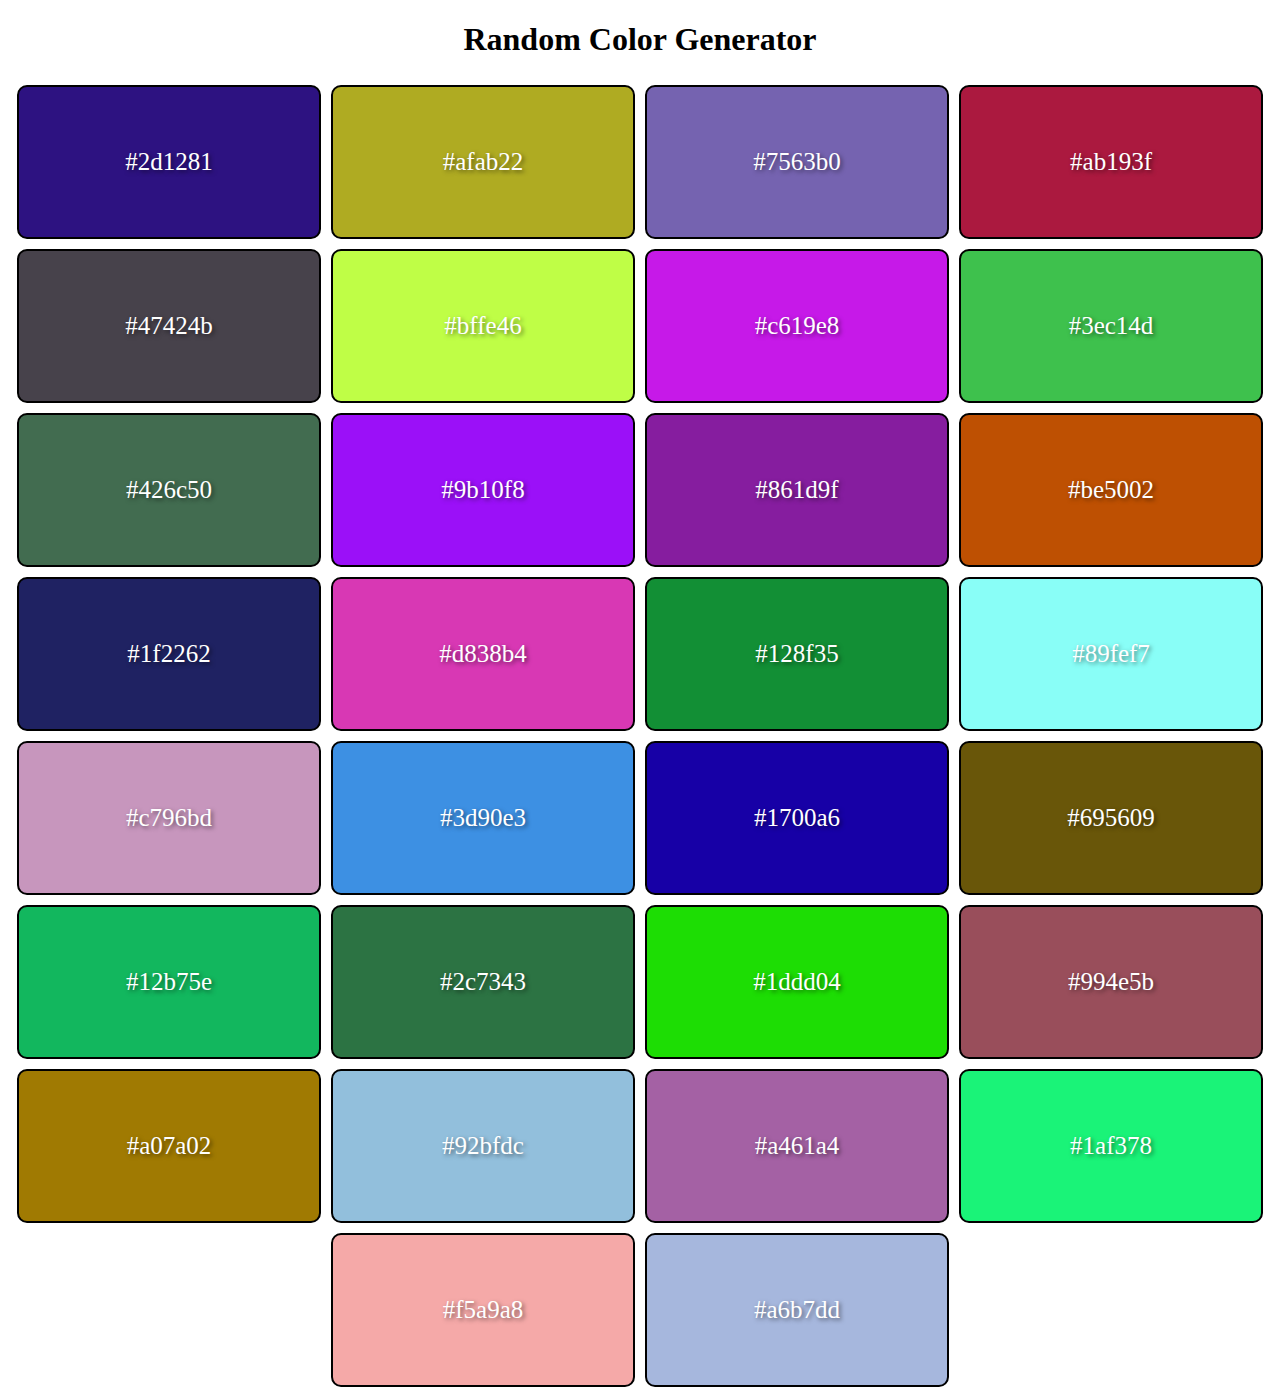
<file: Colorful-Container/index.html>
<!DOCTYPE html>
<html lang="en">
<head>
    <meta charset="UTF-8">
    <meta name="viewport" content="width=device-width, initial-scale=1.0">
    <title>Document</title>
    <link rel="stylesheet" href="style.css">
</head>
<body>
    <h1>Random Color Generator</h1>
    <div class="container">

    </div>
    <script src="script.js"></script>
</body>
</html>
</file>
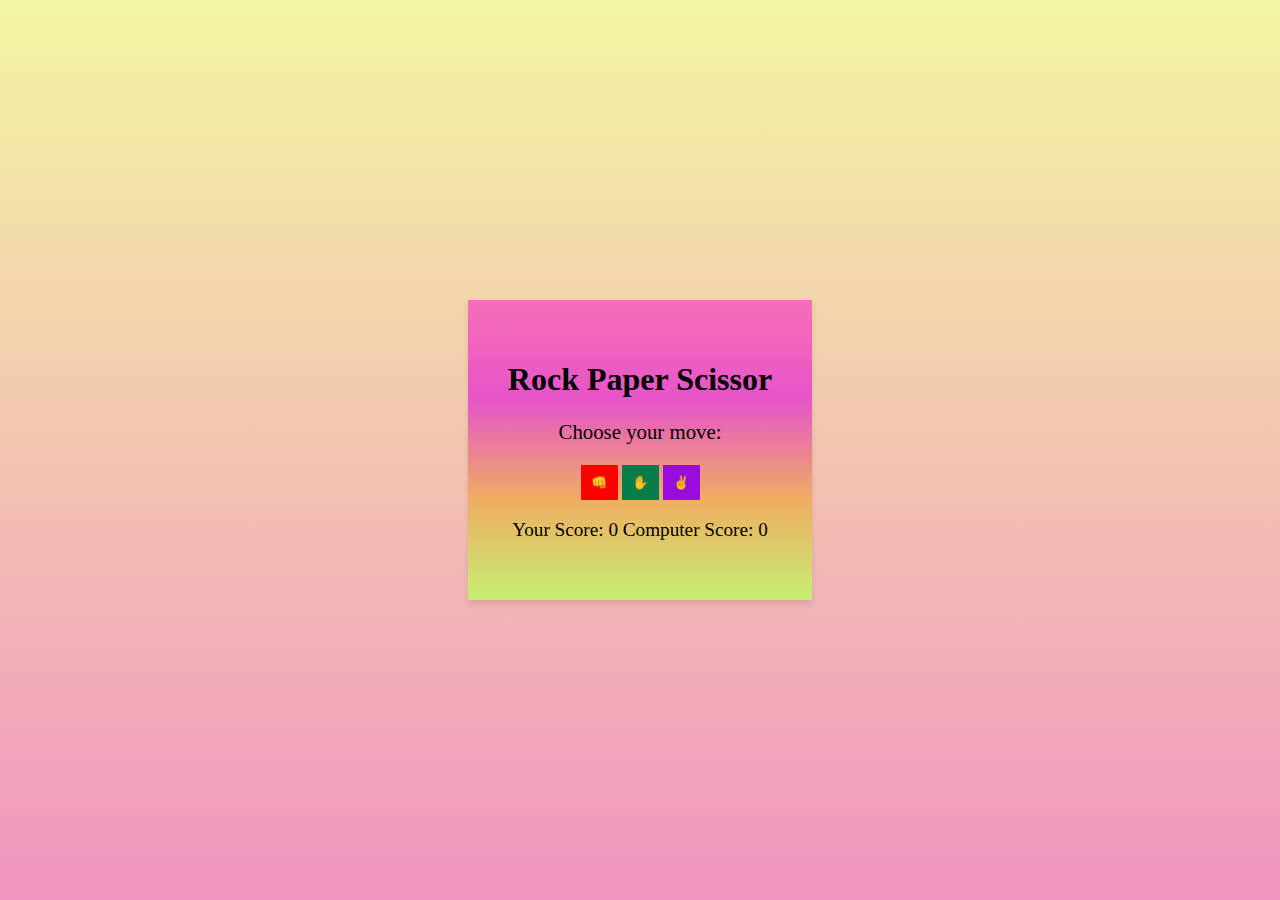
<file: Game/index.html>
<!DOCTYPE html>
<html lang="en">
<head>
    <meta charset="UTF-8">
    <meta name="viewport" content="width=device-width, initial-scale=1.0">
    <title>Document</title>
    <link rel="stylesheet" href="style.css">
</head>
<body>
    <div class="container">
    <h1>Rock Paper Scissor</h1>
    <p style="font-weight: 500; font-size: 1.3rem;">Choose your move:</p>
    <div class="buttons">
        <button id="rock" style="background-color: red; border: none; padding: 10px;">👊</button>
        <button id="paper" style="background-color: rgb(7, 125, 76); border: none; padding: 10px;">✋</button>
        <button id="scissor" style="background-color: rgb(152, 13, 221); border: none; padding: 10px;">✌️</button>
    </div>
    <p id="result"></p>
    <p id="scores" style="font-weight: 500; font-size: 1.2rem;">
        Your Score: <span id="user_score">0</span>
        Computer Score: <span id="computer_score">0</span>
    </p>
</div>
    <script src="script.js"></script>
</body>
</html>
</file>
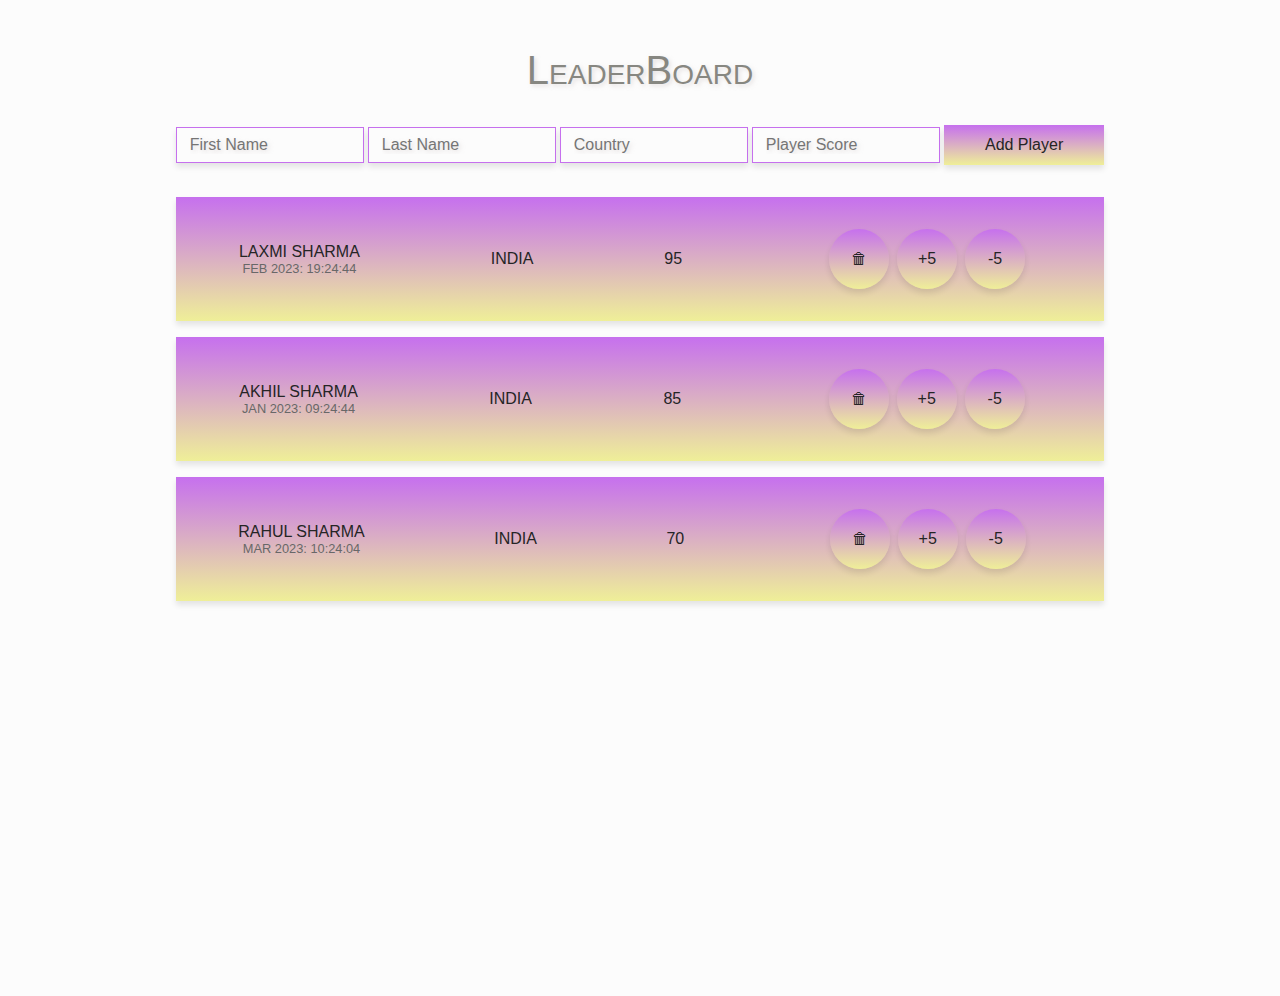
<file: LeaderBoard/index.html>
<!DOCTYPE html>
<html lang="en">
<head>
    <meta charset="UTF-8">
    <meta name="viewport" content="width=device-width, initial-scale=1.0">
    <title>Document</title>
    <link rel="stylesheet" href="style.css">
</head>
<body>
    <main>
        <h1 class="main_title">LeaderBoard</h1>
        <form action="" autocomplete="on">
            <input type="text" id="firstName" placeholder="First Name" >
            <input type="text" id="lastName" placeholder="Last Name">
            <input type="text" id="country" placeholder="Country" >
            <input type="number" id="score" placeholder="Player Score">
            <button class="main_form-submit-btn">Add Player</button>
        </form>
        <p class="main_error-prompter">All fields are required</p>

        <div class="main_scoreboard-wrapper">
            <div class="main_scoreboard">
                <div>
                    <p class="main_player-name">Akhil Sharma</p>
                    <p class="main_time-stamp">Jan 2023: 09:24:44</p>
                </div>
                <p class="main_player-country">India</p>
                <p class="main_player-score">85</p>
                <div class="main_scoreboard-btn-container">
                    <button>🗑</button>
                    <button>+5</button>
                    <button>-5</button>
                </div>
            </div>

            <div class="main_scoreboard">
                <div>
                    <p class="main_player-name">Laxmi Sharma</p>
                    <p class="main_time-stamp">Feb 2023: 19:24:44</p>
                </div>
                <p class="main_player-country">India</p>
                <p class="main_player-score">95</p>
                <div class="main_scoreboard-btn-container">
                    <button>🗑</button>
                    <button>+5</button>
                    <button>-5</button>
                </div>
            </div>

            <div class="main_scoreboard">
                <div>
                    <p class="main_player-name">Rahul Sharma</p>
                    <p class="main_time-stamp">Mar 2023: 10:24:04</p>
                </div>
                <p class="main_player-country">India</p>
                <p class="main_player-score">70</p>
                <div class="main_scoreboard-btn-container">
                    <button>🗑</button>
                    <button>+5</button>
                    <button>-5</button>
                </div>
            </div>
        </div>
    </main>
    <script src="script.js"></script>
</body>
</html>
</file>
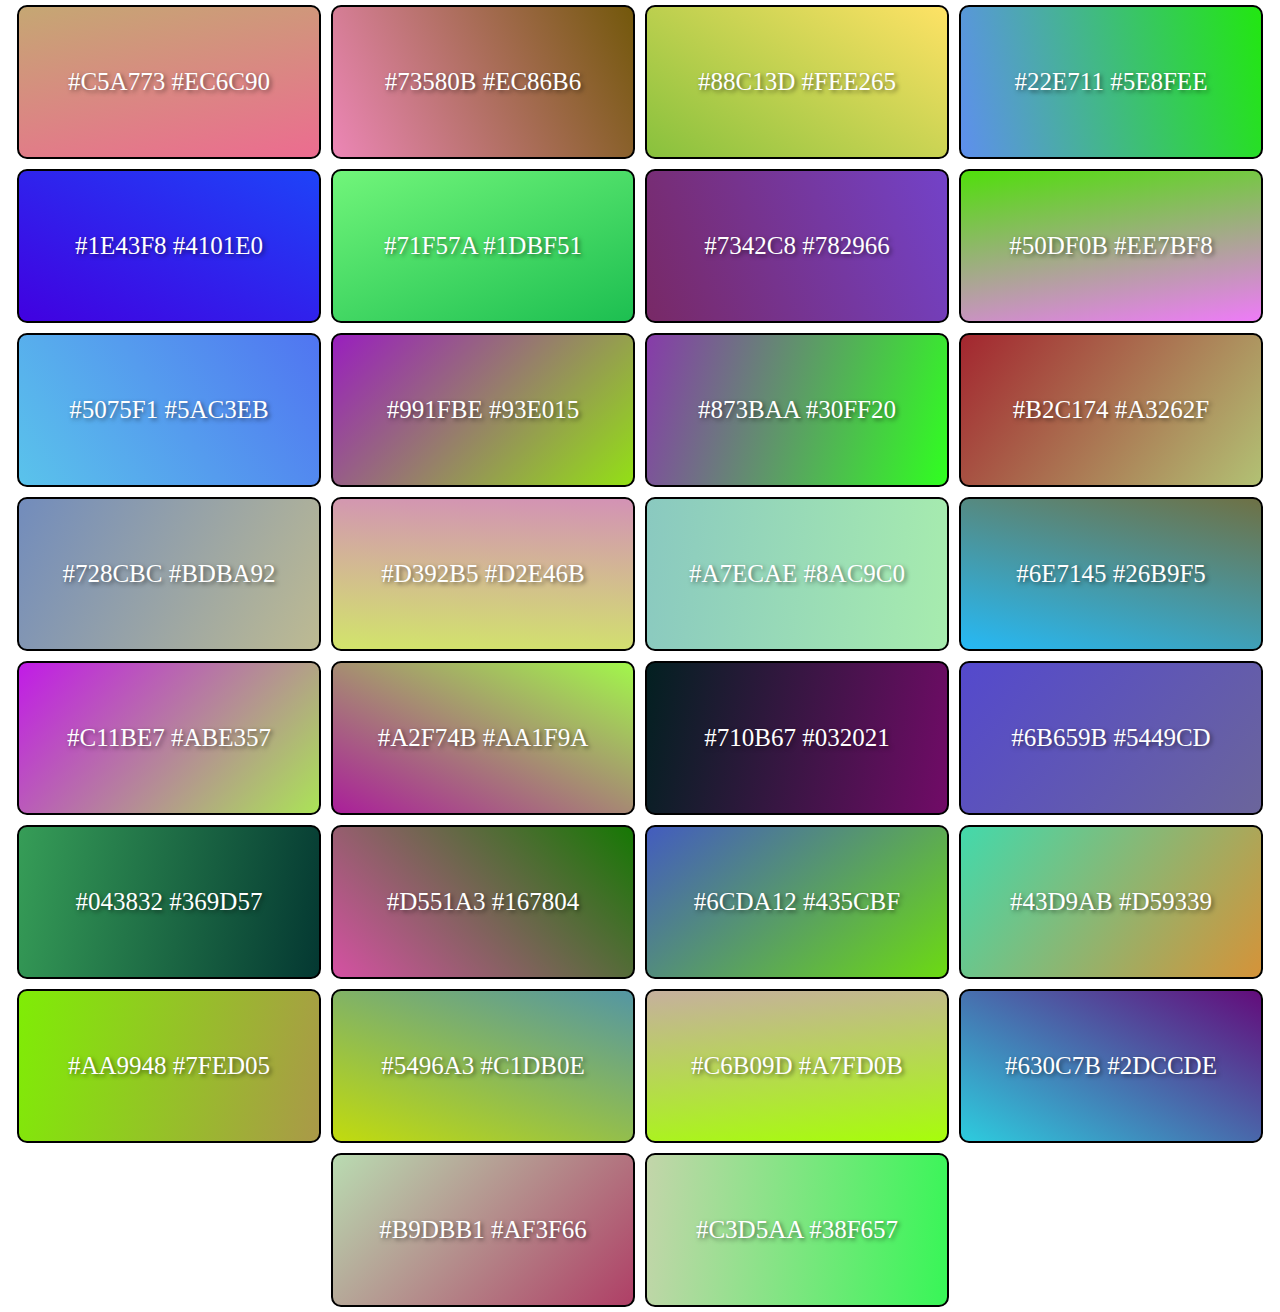
<file: Linear-Gradient-colorful/index.html>
<!DOCTYPE html>
<html lang="en">
<head>
    <meta charset="UTF-8">
    <meta name="viewport" content="width=device-width, initial-scale=1.0">
    <title>Document</title>
    <link rel="stylesheet" href="style.css">
</head>
<body>
    <div class="container"></div>
    <script src="script.js"></script>
</body>
</html>
</file>
<file: Colorful-Container/style.css>
body{
    margin: 0;
}
h1{
    text-align: center;
}
.container{
  display: flex;
 flex-wrap: wrap;
  justify-content: center;
}
.container_div{
    background-color: aquamarine;
    height: 150px;
    width: 300px;
    color: white;
    margin: 5px;
    display: flex;
   text-align: center;
   align-items: center;
   justify-content: center;
   font-size: 25px;
   text-shadow: 2px 2px 4px rgb(0,0,0,0.5);
   border: 2px solid black;
   border-radius: 10px;
}
</file>
<file: Game/style.css>
body{
    padding: 0;
    height: 100vh;
    margin: 0;
    text-align: center;
    display: flex;
    justify-content: center;
    flex-direction: column;
    align-items: center;
    background-image: linear-gradient(rgb(243, 246, 162),rgb(242, 148, 192));
}
.container{
    background-image: linear-gradient(rgb(245, 111, 182),rgb(230, 84, 201),rgb(239, 174, 98),rgb(199, 238, 115));
    box-shadow: 0 4px 6px rgba(0, 0, 0, 0.1);
    padding: 40px;
   
}
</file>
<file: LeaderBoard/style.css>
*{
    margin: 0;
    padding: 0;
}

body{
    text-align: center;
    font-family: sans-serif;
    min-height: 100vh;
    color: #252525;
    background: #fcfcfc;
    font-weight: 300;
    display: grid;
    justify-content: center;
    padding: 3em 0;
    background-image: url(https://images.unsplash.com/photo-1569470451072-68314f596aec?auto=format&fit=crop&q=60&w=500&ixlib=rb-4.0.3&ixid=M3wxMjA3fDB8MHxzZWFyY2h8MTV8fGdyYWRpZW50JTIwYmxhY2t8ZW58MHx8MHx8fDA%3D);
}

main{
    display: flex;
    align-items: center;
    flex-direction: column;
    gap: 2em;
}

.main_title{
    font-size: 1.5em;
    width: 80%;
    color: #878781;
    text-shadow: 2px 2px 4px rgba(208, 198, 198, 0.5);
}

.main_form{
    display: grid;
    gap: .6em;
    justify-items: center;
}

input{
    all: unset;
    padding: .5em .8em;
    width: 80%;
    border: 1px solid rgb(198, 112, 238);
    box-shadow: 0 4px 6px rgba(0, 0, 0, 0.1);
    text-align: start;
    color: #bebebe;
    text-shadow: 2px 2px 4px rgba(208, 198, 198, 0.5);
}

input:focus{
    border: 3px solid rgb(198, 112, 238);
}

.main_error-prompter{
    color: #ff7864;
    font-weight: 700;
    font-size: 1em;
    display: none;
}

button:not(.main_form-submit-btn){
    all: unset;
    border-radius: 50%;
    background-image: linear-gradient(rgb(198, 112, 238),rgb(239, 239, 152));
    width: 60px;
    box-shadow: 0 4px 6px rgba(0, 0, 0, 0.1);
    height: 60px;
    transition: all .5s ease;
}

.main_form-submit-btn{
    all: unset;
    width: 10em;
    background-image: linear-gradient(rgb(198, 112, 238),rgb(239, 239, 152));
    box-shadow: 0 4px 6px rgba(0, 0, 0, 0.1);
    padding: .7em 0;
    transition: all .5s ease;
}

button:active{
    transform: scale(.95) translateY(5px);
    filter: brightness(.9);
}

.main_scoreboard-wrapper{
    width: 100%;
    display: grid;
    justify-items: center;
    gap: 1em;
}

.main_scoreboard{
    display: grid;
    justify-items: center;
    gap: .3em;
    width: 90%;
    background-image: linear-gradient(rgb(198, 112, 238),rgb(239, 239, 152));
    text-transform: uppercase;
    padding: 1em 0;
    box-shadow: 0 4px 6px rgba(0, 0, 0, 0.1);
}

.main_player-name{
    font-weight: 400;
}

.main_time-stamp{
    color: #686868;
    font-size: .8em;
}

.main_scoreboard-btn-container{
    margin: 1em;
    display: flex;
    gap: .5em;
}

@media (min-width:35.25em){
    .main_title{
        font-size: 2.5rem;
        font-weight: 500;
        font-variant: small-caps;
    }

    .main_form{
        display: flex;
    }

    .main_scoreboard{
        width: 100%;
        display: flex;
        align-items: center;
        justify-content: space-around;
    }

    input{
        width: 10em;
    }

}
</file>
<file: Linear-Gradient-colorful/style.css>
body{
        margin: 0;
}
h1{
    text-align: center;
    font-size: 1.5em;
    text-shadow: 2px 2px 4px rgba(208, 198, 198, 0.5);
}
.container {
    display: flex;
 flex-wrap: wrap;
  justify-content: center;
}

.gradient-div {
    background-color: aquamarine;
    height: 150px;
    width: 300px;
    color: white;
    margin: 5px;
    display: flex;
    text-align: center;
    align-items: center;
    justify-content: center;
    font-size: 25px;
    text-shadow: 2px 2px 4px rgba(0, 0, 0, 0.5);
    border: 2px solid black;
    border-radius: 10px;
    position: relative;
}
</file>
